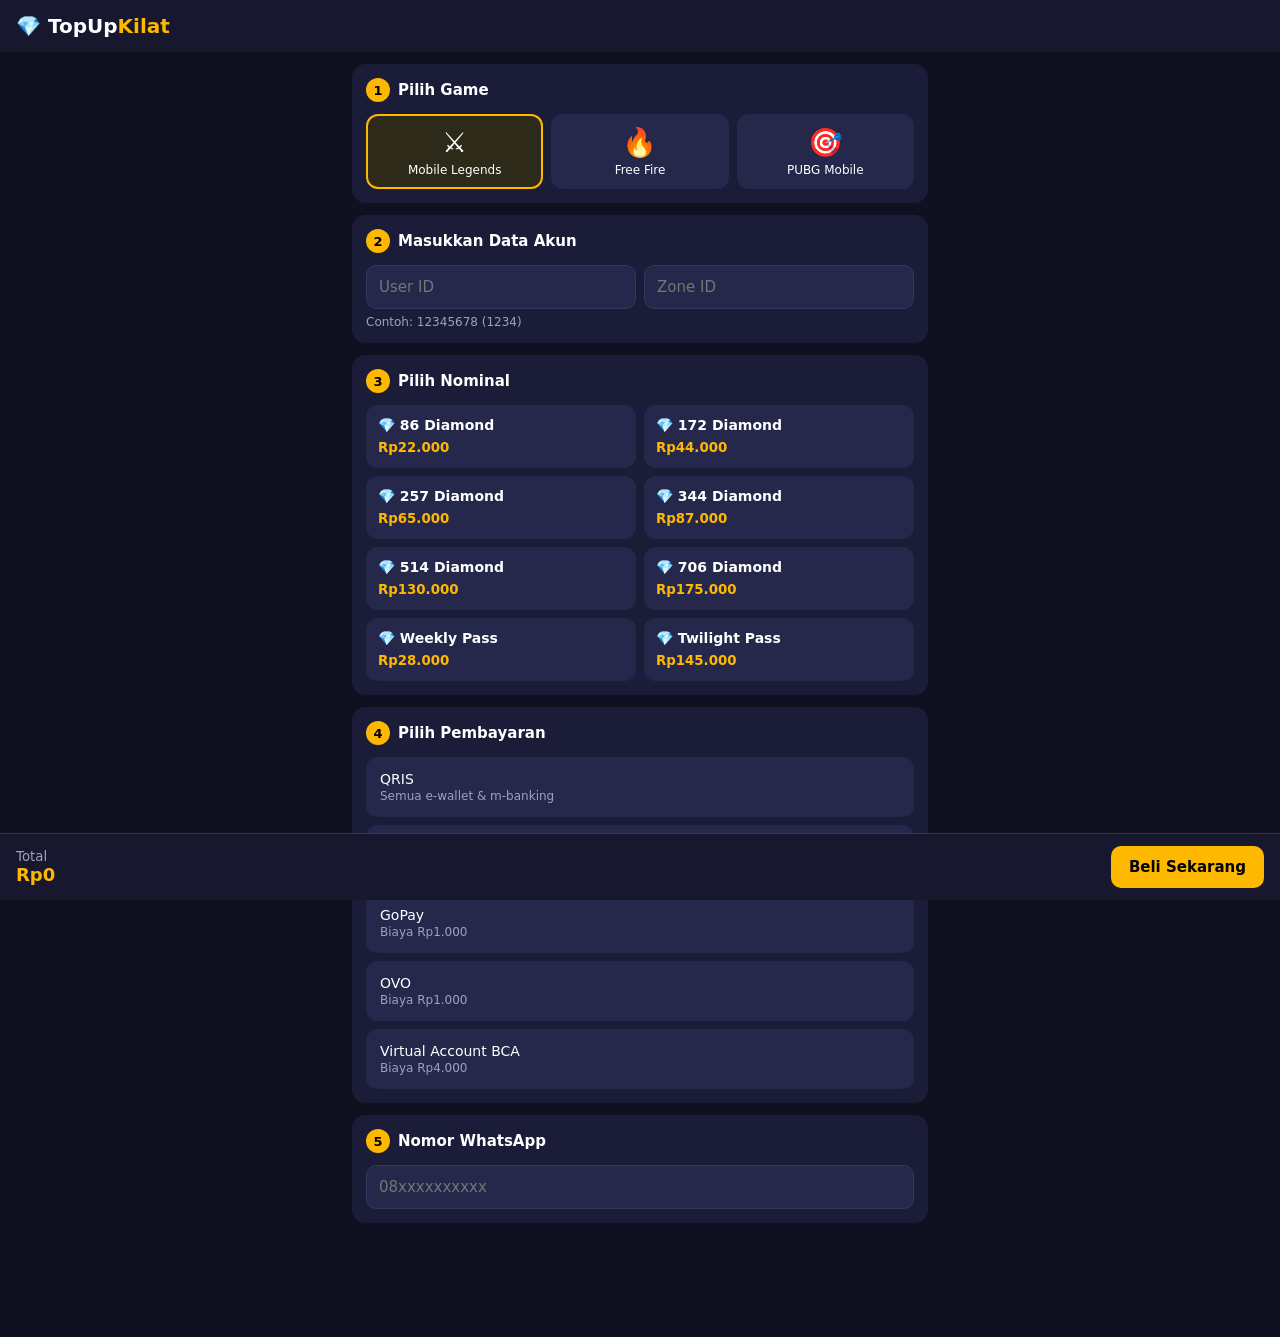
<file: als/index.html>
<!DOCTYPE html>
<html lang="id">
<head>
<meta charset="UTF-8">
<meta name="viewport" content="width=device-width, initial-scale=1.0">
<title>TopUp Diamond</title>
<link rel="stylesheet" href="style.css">
</head>
<body>
<header class="top">
  <div class="logo">💎 TopUp<span>Kilat</span></div>
</header>

<main>
  <section class="card">
    <h2><span class="no">1</span> Pilih Game</h2>
    <div class="games" id="games"></div>
  </section>

  <section class="card">
    <h2><span class="no">2</span> Masukkan Data Akun</h2>
    <div class="row">
      <input type="number" id="userId" placeholder="User ID">
      <input type="number" id="zoneId" placeholder="Zone ID">
    </div>
    <p class="hint" id="hint">Contoh: 12345678 (1234)</p>
  </section>

  <section class="card">
    <h2><span class="no">3</span> Pilih Nominal</h2>
    <div class="grid" id="nominal"></div>
  </section>

  <section class="card">
    <h2><span class="no">4</span> Pilih Pembayaran</h2>
    <div class="pay" id="pay"></div>
  </section>

  <section class="card">
    <h2><span class="no">5</span> Nomor WhatsApp</h2>
    <input type="tel" id="wa" placeholder="08xxxxxxxxxx">
  </section>
</main>

<footer class="bar">
  <div><small>Total</small><b id="total">Rp0</b></div>
  <button id="beli">Beli Sekarang</button>
</footer>

<div class="modal" id="modal">
  <div class="box">
    <h3>Konfirmasi Pesanan</h3>
    <div id="ringkasan"></div>
    <div class="aksi">
      <button class="batal" id="batal">Batal</button>
      <button id="lanjut">Bayar</button>
    </div>
  </div>
</div>

<script src="script.js"></script>
</body>
</html>
</file>
<file: als/style.css>
*{margin:0;padding:0;box-sizing:border-box;font-family:system-ui,sans-serif}
body{background:#0f1020;color:#fff;padding-bottom:90px}
.top{padding:14px 16px;background:#17182e;position:sticky;top:0;z-index:5}
.logo{font-weight:800;font-size:20px}
.logo span{color:#ffb800}
main{padding:12px;max-width:600px;margin:auto}
.card{background:#1b1d38;border-radius:14px;padding:14px;margin-bottom:12px}
.card h2{font-size:15px;margin-bottom:12px;display:flex;align-items:center;gap:8px}
.no{background:#ffb800;color:#000;width:24px;height:24px;border-radius:50%;display:grid;place-items:center;font-size:13px}
.games{display:grid;grid-template-columns:repeat(3,1fr);gap:8px}
.game{background:#25284a;border:2px solid transparent;border-radius:12px;padding:10px 4px;text-align:center;cursor:pointer}
.game .ic{font-size:28px}
.game p{font-size:12px;margin-top:4px}
.row{display:flex;gap:8px}
input{width:100%;padding:12px;border-radius:10px;border:1px solid #33365e;background:#25284a;color:#fff;font-size:15px}
.hint{font-size:12px;color:#9aa0c8;margin-top:6px}
.grid{display:grid;grid-template-columns:repeat(2,1fr);gap:8px}
.item{background:#25284a;border:2px solid transparent;border-radius:12px;padding:10px;cursor:pointer}
.item b{display:block;font-size:14px;margin-bottom:4px}
.item small{color:#ffb800;font-weight:700}
.pay{display:flex;flex-direction:column;gap:8px}
.met{display:flex;justify-content:space-between;align-items:center;background:#25284a;border:2px solid transparent;border-radius:12px;padding:12px;cursor:pointer;font-size:14px}
.met span{color:#9aa0c8;font-size:12px}
.aktif{border-color:#ffb800!important;background:#2e2a1a!important}
.bar{position:fixed;bottom:0;left:0;right:0;background:#17182e;padding:12px 16px;display:flex;justify-content:space-between;align-items:center;border-top:1px solid #33365e}
.bar small{color:#9aa0c8;display:block}
.bar b{color:#ffb800;font-size:18px}
button{background:#ffb800;color:#000;border:none;padding:12px 18px;border-radius:10px;font-weight:700;font-size:15px;cursor:pointer}
.modal{position:fixed;inset:0;background:#000a;display:none;align-items:center;justify-content:center;padding:16px;z-index:10}
.modal.buka{display:flex}
.box{background:#1b1d38;border-radius:14px;padding:18px;width:100%;max-width:380px}
.box h3{margin-bottom:12px}
.box p{display:flex;justify-content:space-between;gap:10px;font-size:14px;padding:7px 0;border-bottom:1px dashed #33365e}
.aksi{display:flex;gap:8px;margin-top:14px}
.aksi button{flex:1}
.batal{background:#33365e;color:#fff}
</file>
